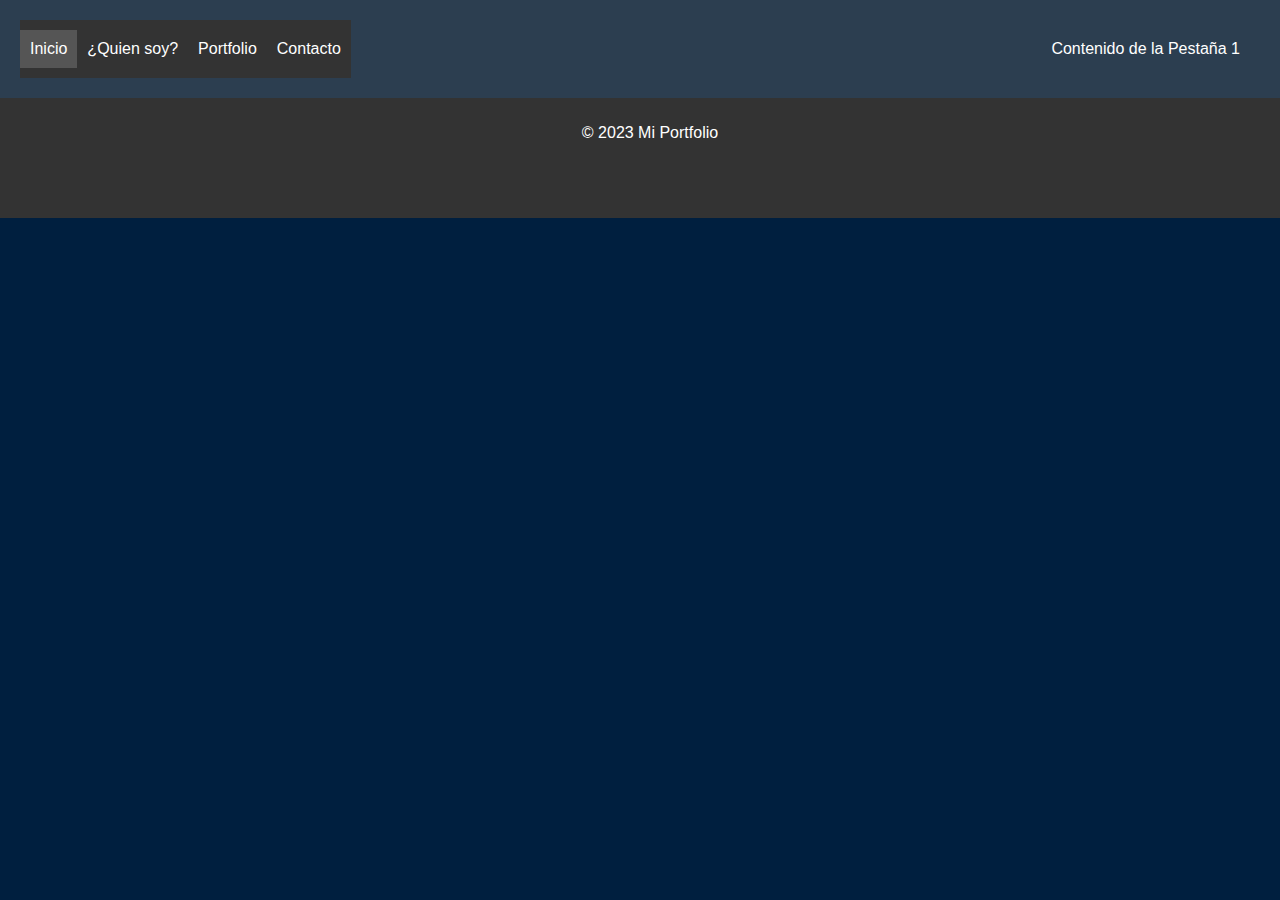
<file: index.html>
<!DOCTYPE html>
<html lang="es">
<head>
    <meta charset="UTF-8">
    <meta name="viewport" content="width=device-width, initial-scale=1.0">
    <link href="https://cdn.jsdelivr.net/npm/bootstrap@5.3.2/dist/css/bootstrap.min.css" rel="stylesheet" integrity="sha384-T3c6CoIi6uLrA9TneNEoa7RxnatzjcDSCmG1MXxSR1GAsXEV/Dwwykc2MPK8M2HN" crossorigin="anonymous">
    <link rel="stylesheet" href="estilos.css">
    <title>Mi Portfolio</title>
</head>
<body>
    <header>
        <nav class="nav-item" id="tabs">
            <ul>
                <li class="active" onclick="mostrarContenido('tab1')">Inicio</li>
                <li onclick="mostrarContenido('tab2')">¿Quien soy?</li>
                <li onclick="mostrarContenido('tab3')">Portfolio</li>
                <li onclick="mostrarContenido('tab3')">Contacto</li>
            </ul>
        </nav>
        
        <div id="content">
            <div id="tab1" class="tab-content active">
                Contenido de la Pestaña 1
            </div>
            <div id="tab2" class="tab-content">
                Contenido de la Pestaña 2
            </div>
            <!-- Aquí puedes agregar más contenidos de pestañas según sea necesario -->
        </div>
    </header>
    <!-- <header>
        <h1 class="logo">NV</h1>
        <ul class="nav">
            <li class="nav-item">
              <a class="nav-link" href="#">Inicio</a>
            </li>
            <li class="nav-item">
              <a class="nav-link" href="#">¿Quien soy?</a>
            </li>
            <li class="nav-item">
              <a class="nav-link" href="#">Portfolio</a>
            </li>
            <li class="nav-item">
              <a class="nav-link" href="#">Contacto</a>
            </li>
          </ul>
    </header>
    <section class="perfil">
        <div class="imagen" id="image">
        <img class="img" src="./Image/WhatsApp Image 2023-11-30 at 16.30.42.jpeg" alt="Imagen de presentacion">
        </div>
        <div class="proyectos" id="projects">
            <h2>Proyectos</h2>
        </div>
    </section>
    <section class= "yo" id="about">
        <h2>Acerca de mí</h2>
        <p>Breve descripción sobre ti y tus habilidades.</p>
    </section>

    <section class="contacto" id="contact">
        <h2>Contacto</h2>
        <p>Información de contacto y formulario de contacto.</p>
    </section> -->

    <footer >
        <p>&copy; 2023 Mi Portfolio</p>
    </footer>

    <script src="main.js"></script>
</body>
</html>
</file>
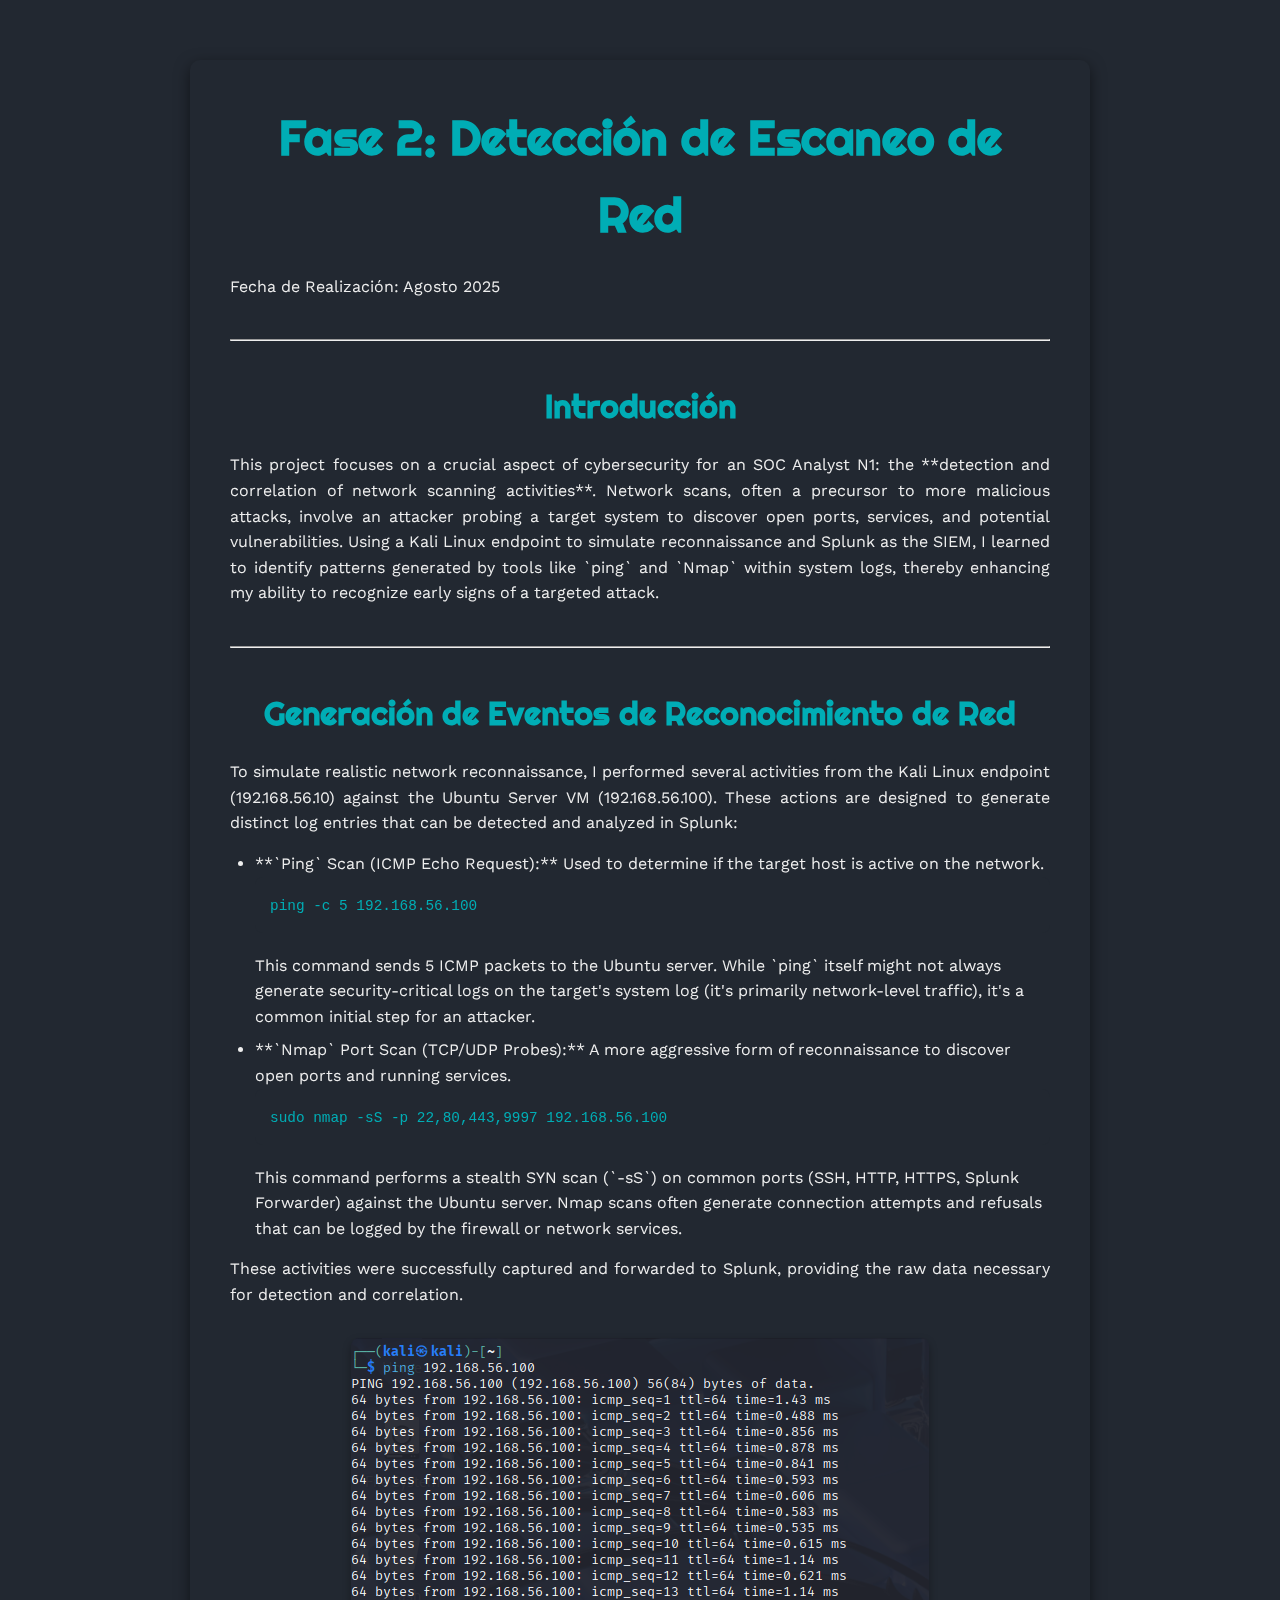
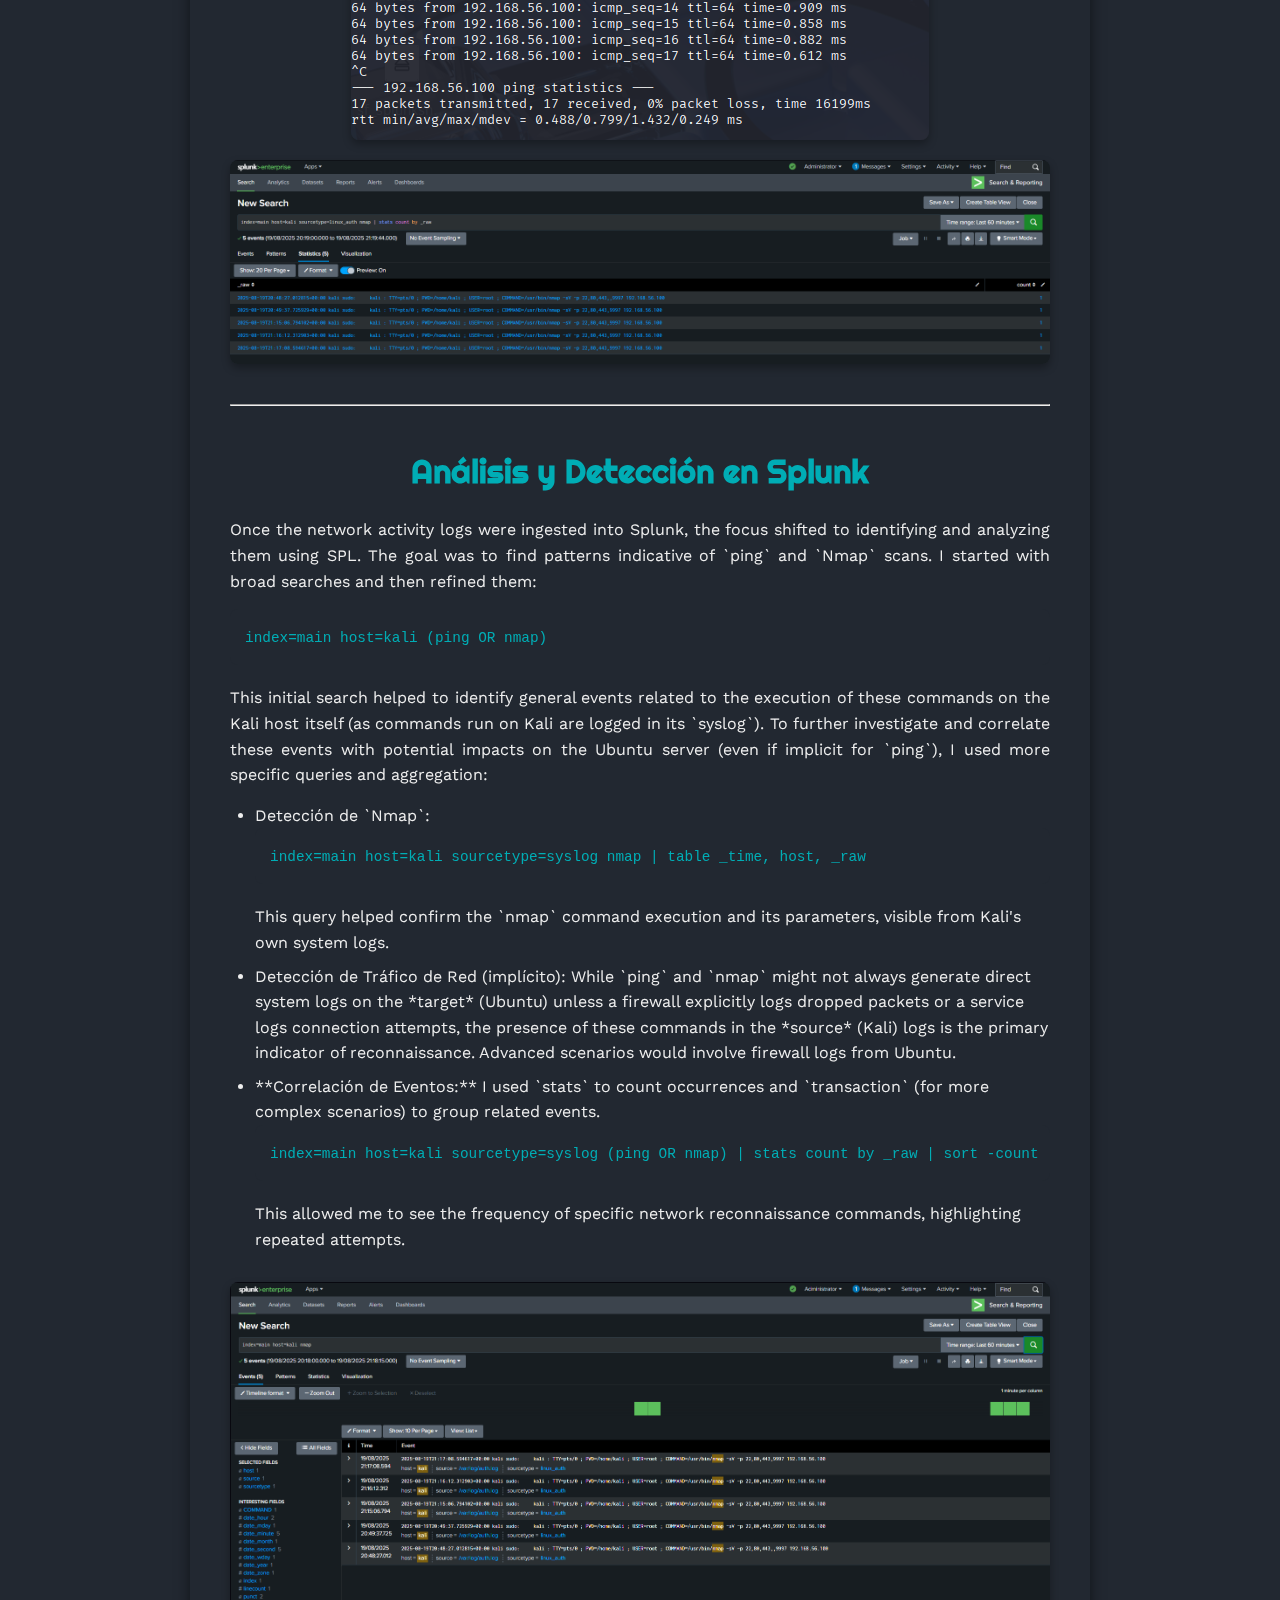
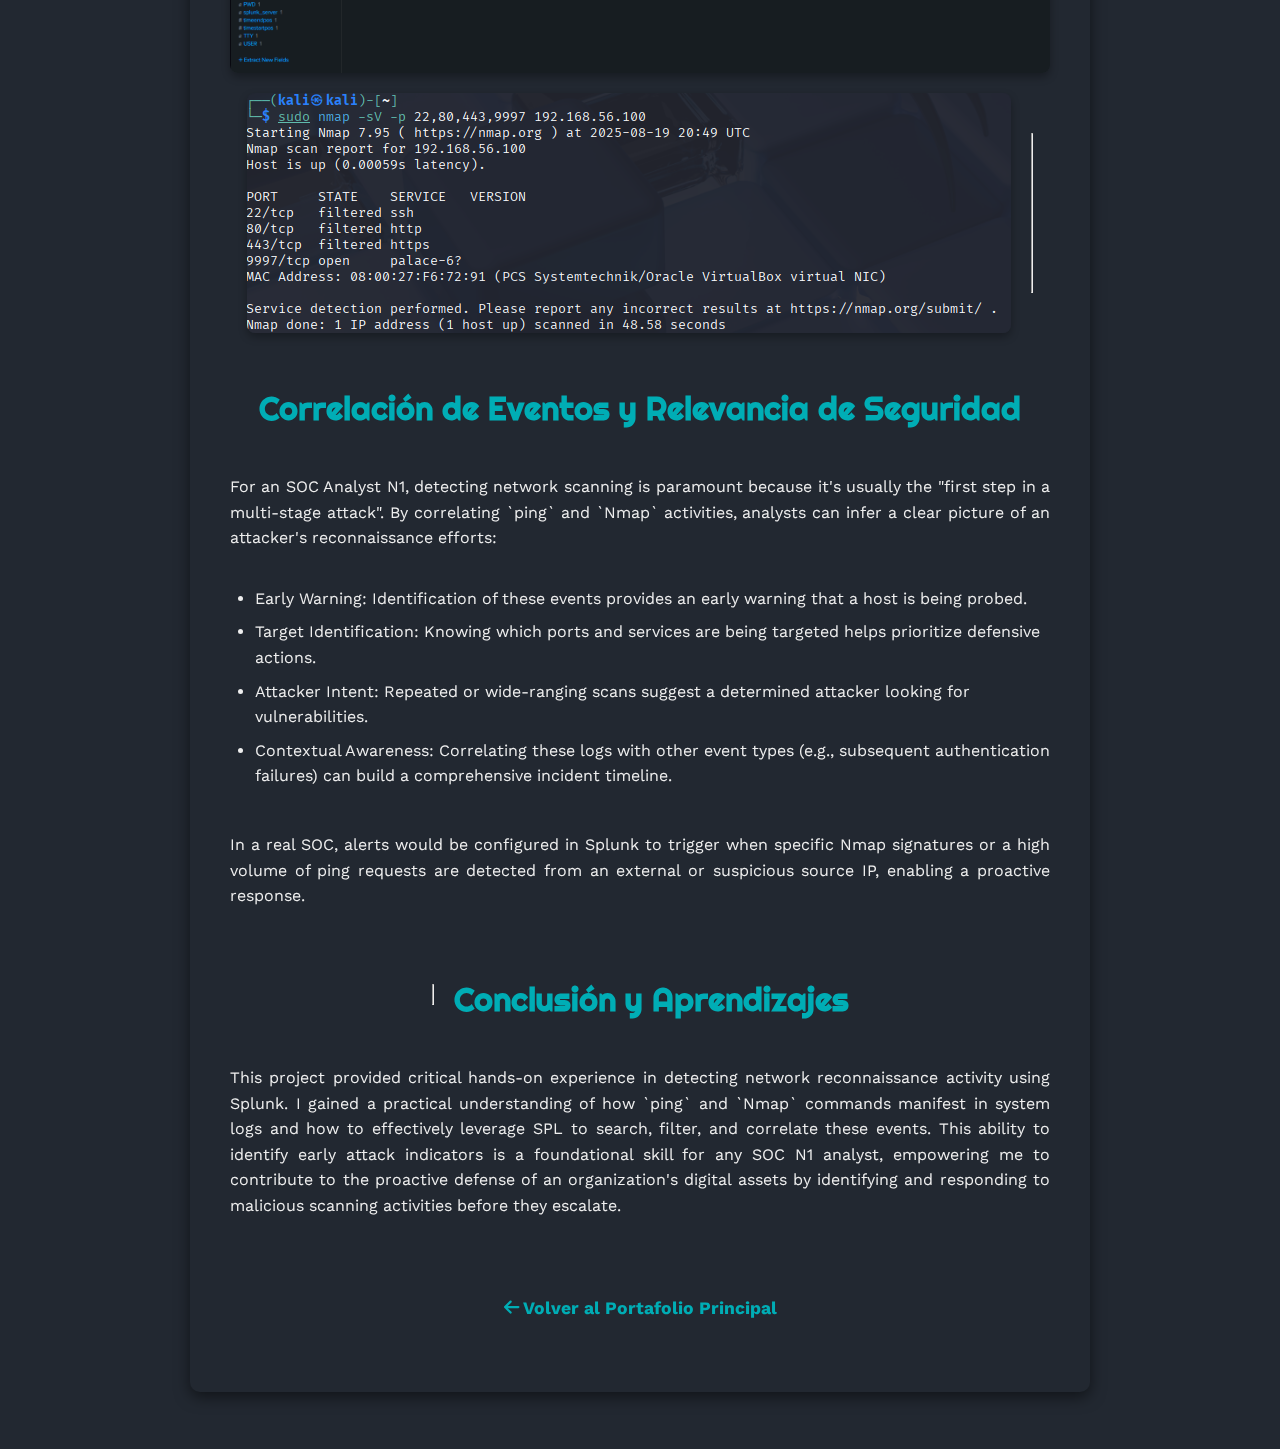
<file: projects/red-event-correlation.html>
<!DOCTYPE html>
<html lang="es">
<head>
    <meta charset="UTF-8">
    <meta name="viewport" content="width=device-width, initial-scale=1.0">
    <title>Proyecto: Fase 2 - Detección de Escaneo de Red</title>
    <link rel="stylesheet" href="../style.css">
    <link rel="stylesheet" href="https://cdnjs.cloudflare.com/ajax/libs/font-awesome/6.5.2/css/all.min.css" xintegrity="sha512-SnH5WK+bZxgPHs44uWIX+LLJAJ9/2PkPKZ5QiAj6Ta86w+fsb2TkcmfRyVX3pBnMFcV7oQPJkl9QevSCWr3W6A==" crossorigin="anonymous" referrerpolicy="no-referrer" />
    <style>
        /* Estilos específicos para esta página */
        body {
            font-family: 'Work Sans', sans-serif;
            background-color: var(--background-dark);
            color: var(--text-light);
            line-height: 1.6;
            margin: 0;
            padding: 20px;
        }
        .container {
            max-width: 900px;
            margin: 40px auto;
            background-color: var(--background-medium);
            padding: 40px;
            border-radius: 10px;
            box-shadow: 0 5px 15px rgba(0, 0, 0, 0.5);
        }
        h1, h2, h3 {
            font-family: 'Righteous', cursive;
            color: var(--primary-color);
            margin-bottom: 20px;
            text-align: center;
        }
        h1 {
            font-size: 3em;
        }
        h2 {
            font-size: 2em;
            margin-top: 30px;
        }
        h3 {
            font-size: 1.5em;
            margin-top: 25px;
            color: var(--text-light); /* Subtítulos de sección en blanco */
            border-bottom: 2px solid var(--primary-color);
            padding-bottom: 10px;
            margin-bottom: 20px;
        }
        p {
            margin-bottom: 15px;
            text-align: justify;
        }
        ul {
            margin-bottom: 15px;
            padding-left: 25px;
        }
        li {
            margin-bottom: 8px;
        }
        .image-gallery {
            display: flex;
            flex-wrap: wrap;
            gap: 20px;
            justify-content: center;
            margin-top: 30px;
            margin-bottom: 30px;
        }
        .image-gallery img {
            max-width: 100%;
            height: auto;
            border-radius: 8px;
            box-shadow: 0 4px 8px rgba(0, 0, 0, 0.3);
            border: 2px solid var(--border-color);
            transition: transform 0.3s ease;
        }
        .image-gallery img:hover {
            transform: scale(1.03);
        }
        pre {
            background-color: var(--background-dark);
            color: var(--primary-color);
            padding: 15px;
            border-radius: 8px;
            overflow-x: auto;
            margin-bottom: 20px;
            border: 1px solid var(--border-color);
        }
        code {
            font-family: 'Consolas', 'Monaco', monospace;
            font-size: 0.9em;
        }
        hr {
            border-color: var(--border-color);
            margin: 40px 0;
        }
        .back-link {
            display: block;
            margin-top: 40px;
            text-align: center;
            color: var(--primary-color);
            text-decoration: none;
            font-weight: bold;
            font-size: 1.1em;
            transition: color 0.3s;
        }
        .back-link:hover {
            color: var(--primary-color-dark);
            text-decoration: underline;
        }
        /* Media Queries para responsividad */
        @media (max-width: 768px) {
            .container {
                margin: 20px auto;
                padding: 20px;
            }
            h1 {
                font-size: 2em;
            }
            h2 {
                font-size: 1.5em;
            }
            h3 {
                font-size: 1.3em;
            }
            .image-gallery img {
                width: 100%;
            }
        }
    </style>
</head>
<body>
    <div class="container">
        <h1>Fase 2: Detección de Escaneo de Red</h1>
        <p>Fecha de Realización: Agosto 2025</p>
        <hr>

        <h2>Introducción</h2>
        <p>This project focuses on a crucial aspect of cybersecurity for an SOC Analyst N1: the **detection and correlation of network scanning activities**. Network scans, often a precursor to more malicious attacks, involve an attacker probing a target system to discover open ports, services, and potential vulnerabilities. Using a Kali Linux endpoint to simulate reconnaissance and Splunk as the SIEM, I learned to identify patterns generated by tools like `ping` and `Nmap` within system logs, thereby enhancing my ability to recognize early signs of a targeted attack.</p>

        <hr>

        <h2>Generación de Eventos de Reconocimiento de Red</h2>
        <p>To simulate realistic network reconnaissance, I performed several activities from the Kali Linux endpoint (192.168.56.10) against the Ubuntu Server VM (192.168.56.100). These actions are designed to generate distinct log entries that can be detected and analyzed in Splunk:</p>
        <ul>
            <li>**`Ping` Scan (ICMP Echo Request):** Used to determine if the target host is active on the network.
                <pre><code>ping -c 5 192.168.56.100</code></pre>
                This command sends 5 ICMP packets to the Ubuntu server. While `ping` itself might not always generate security-critical logs on the target's system log (it's primarily network-level traffic), it's a common initial step for an attacker.</li>
            <li>**`Nmap` Port Scan (TCP/UDP Probes):** A more aggressive form of reconnaissance to discover open ports and running services.
                <pre><code>sudo nmap -sS -p 22,80,443,9997 192.168.56.100</code></pre>
                This command performs a stealth SYN scan (`-sS`) on common ports (SSH, HTTP, HTTPS, Splunk Forwarder) against the Ubuntu server. Nmap scans often generate connection attempts and refusals that can be logged by the firewall or network services.</li>
        </ul>
        <p>These activities were successfully captured and forwarded to Splunk, providing the raw data necessary for detection and correlation.</p>
        <div class="image-gallery">
            <img src="../Image/Imagenes Proyectos/Fase 2/Detección de Actividad de Escaneo de Red desde Kali en Splunk/Ping-Kali-Ubuntu.png" alt="Comando Ping desde Kali a Ubuntu">
            <img src="../Image/Imagenes Proyectos/Fase 2/Detección de Actividad de Escaneo de Red desde Kali en Splunk/Nmap-LogsRaw.png" alt="Salida de Nmap en Kali mostrando el escaneo">
        </div>

        <hr>

        <h2>Análisis y Detección en Splunk</h2>
        <p>Once the network activity logs were ingested into Splunk, the focus shifted to identifying and analyzing them using SPL. The goal was to find patterns indicative of `ping` and `Nmap` scans. I started with broad searches and then refined them:</p>
        <pre><code>index=main host=kali (ping OR nmap)</code></pre>
        <p>This initial search helped to identify general events related to the execution of these commands on the Kali host itself (as commands run on Kali are logged in its `syslog`). To further investigate and correlate these events with potential impacts on the Ubuntu server (even if implicit for `ping`), I used more specific queries and aggregation:</p>
        <ul>
            <li>Detección de `Nmap`:
                <pre><code>index=main host=kali sourcetype=syslog nmap | table _time, host, _raw</code></pre>
                This query helped confirm the `nmap` command execution and its parameters, visible from Kali's own system logs.
            </li>
            <li>Detección de Tráfico de Red (implícito): While `ping` and `nmap` might not always generate direct system logs on the *target* (Ubuntu) unless a firewall explicitly logs dropped packets or a service logs connection attempts, the presence of these commands in the *source* (Kali) logs is the primary indicator of reconnaissance. Advanced scenarios would involve firewall logs from Ubuntu.</li>
            <li>**Correlación de Eventos:** I used `stats` to count occurrences and `transaction` (for more complex scenarios) to group related events.
                <pre><code>index=main host=kali sourcetype=syslog (ping OR nmap) | stats count by _raw | sort -count</code></pre>
                This allowed me to see the frequency of specific network reconnaissance commands, highlighting repeated attempts.
            </li>
        </ul>
        <div class="image-gallery">
            <img src="../Image/Imagenes Proyectos/Fase 2/Detección de Actividad de Escaneo de Red desde Kali en Splunk/Logs-Nmap.png" alt="Resultados de búsqueda de Nmap en Splunk">
            <img src="../Image/Imagenes Proyectos/Fase 2/Detección de Actividad de Escaneo de Red desde Kali en Splunk/Puertos-Nmap.png" alt="Vista de puertos escaneados y detectados por Nmap en Splunk (ejemplo)">
        <hr>

        <h2>Correlación de Eventos y Relevancia de Seguridad</h2>
        <p>For an SOC Analyst N1, detecting network scanning is paramount because it's usually the "first step in a multi-stage attack". By correlating `ping` and `Nmap` activities, analysts can infer a clear picture of an attacker's reconnaissance efforts:</p>
        <ul>
            <li>Early Warning: Identification of these events provides an early warning that a host is being probed.
            <li>Target Identification: Knowing which ports and services are being targeted helps prioritize defensive actions.
            <li>Attacker Intent: Repeated or wide-ranging scans suggest a determined attacker looking for vulnerabilities.
            <li>Contextual Awareness: Correlating these logs with other event types (e.g., subsequent authentication failures) can build a comprehensive incident timeline.</li>
        </ul>
        <p>In a real SOC, alerts would be configured in Splunk to trigger when specific Nmap signatures or a high volume of ping requests are detected from an external or suspicious source IP, enabling a proactive response.</p>

        <hr>

        <h2>Conclusión y Aprendizajes</h2>
        <p>This project provided critical hands-on experience in detecting network reconnaissance activity using Splunk. I gained a practical understanding of how `ping` and `Nmap` commands manifest in system logs and how to effectively leverage SPL to search, filter, and correlate these events. This ability to identify early attack indicators is a foundational skill for any SOC N1 analyst, empowering me to contribute to the proactive defense of an organization's digital assets by identifying and responding to malicious scanning activities before they escalate.</p>
        
        <a href="../index.html" class="back-link"><i class="fa-solid fa-arrow-left"></i> Volver al Portafolio Principal</a>
    </div>
</body>
</html>
</file>
<file: estilos.css>
body {
    font-family: 'Arial', sans-serif;
    margin: 0;
    padding: 0;
    background-color: rgb(0, 31, 63);
}

header {
    display:flex ;
    background-color:rgb(44, 62, 80);
    color: #fff;
    text-align: center;
    padding: 20px;
    justify-content:space-between;
}
.nav-item {
    display: flex;
    flex-wrap: wrap;
    justify-content: center;
    align-items: center;
}
#tabs {
    background-color: #333;
}

#tabs ul {
    list-style-type: none;
    margin: 0;
    padding: 0;
    display: flex;
}

#tabs li {
    padding: 10px;
    color: #fff;
    cursor: pointer;
}

#tabs li.active {
    background-color: #555;
}

#content {
    padding: 20px;
}

.tab-content {
    display: none;
}

.tab-content.active {
    display: block;
}
/* .logo {
   justify-content: start;
}

.nav {
    justify-content:end;
    font-size: 20px;
   
}

.perfil {
    display: flex;
    align-items: center;
    justify-content:space-around;
    color: #333;
}

.img {
    max-width: 300px;
    width: 100%;
    border-radius: 10px; 
    right: 50%;
}


section {
    padding: 40px;
} */

footer {
    background-color: #333;
    color: #fff;
    text-align: center;
    padding-top: 20%;
    padding: 10px;
    width: 100%;
    height: 100px;
    bottom: 0;

}
</file>
<file: style.css>
@import url('https://fonts.googleapis.com/css2?family=Righteous&family=Work+Sans:wght@100;300;400;600;800&display=swap');

/* Variables CSS para una paleta de colores limpia y contrastada */
:root {
    --primary-color: #00ADB5; /* Verde azulado vibrante para acentos (barras de progreso, etc.) */
    --primary-color-dark: #00818A; /* Versión más oscura del color primario */
    --secondary-color: #FF2E63; /* Rojo brillante para acentos */
    --background-dark: #222831; /* Fondo muy oscuro, casi negro (secciones oscuras) */
    --background-light: #F0F0F0; /* Fondo claro para secciones de contraste (donde títulos son negros) */
    --text-light: #EEEEEE; /* Texto blanco/gris muy claro */
    --text-dark: #1F1F1F; /* Texto oscuro, casi negro */
    --border-color-dark: #393E46; /* Gris oscuro para bordes y separadores en fondos oscuros */
    --border-color-light: #CCCCCC; /* Gris claro para bordes en fondos claros */
    --shadow-dark: rgba(0, 0, 0, 0.5); /* Sombra para profundidad en fondos oscuros */
    --shadow-light: rgba(0, 0, 0, 0.15); /* Sombra más sutil en fondos claros */
}

* {
    box-sizing: border-box;
    font-family: 'Work Sans';
    margin: 0;
    padding: 0;
}

html {
    /* Nos permite un scroll suave */
    scroll-behavior: smooth;
}

/* MENÚ DE ENCABEZADO */
.contenedor-header {
    background: var(--background-light); /* Fondo blanco/gris claro para el header */
    position: fixed;
    width: 100%;
    top: 0;
    left: 0;
    z-index: 99;
    box-shadow: 0 2px 10px var(--shadow-light); /* Sombra sutil para profundidad */
}
.contenedor-header header {
    max-width: 1100px;
    margin: auto;
    display: flex;
    justify-content: space-between;
    align-items: center;
    padding: 15px 20px;
}
.contenedor-header header .logo a {
    font-family: 'Righteous';
    font-size: 26px;
    color: var(--text-dark); /* Texto negro para el logo */
    text-decoration: none;
}
.contenedor-header header .logo a span { /* Para el "NATA" en color de acento */
    color: var(--primary-color);
}
.contenedor-header header ul {
    display: flex;
    list-style: none;
}
.contenedor-header header nav ul li a {
    text-decoration: none;
    color: var(--text-dark); /* Texto negro para el menú */
    margin: 0 15px;
    font-weight: 600;
    transition: .5s;
}
.contenedor-header header nav ul li a:hover {
    color: var(--primary-color); /* Hover con color primario */
}
.nav-responsive {
    background-color: var(--primary-color);
    color: var(--text-dark); /* Icono en negro para contraste */
    padding: 5px 10px;
    border-radius: 5px;
    cursor: pointer;
    display: none;
}

/* SECCIÓN INICIO */
.inicio {
    background-color: var(--background-dark); /* Fondo oscuro principal */
    height: 100vh;
    color: var(--text-light);
    display: flex;
    align-items: center;
    text-align: center;
    position: relative;
    padding: 20px;
    background-image: url('/Image');
    background-size: cover; /* Esto asegura que la imagen cubra toda la sección */
    background-position: center; /* Esto centra la imagen */
}

.inicio .contenido-banner {
    max-width: 800px; /* Aumentado el ancho máximo para que ocupe más espacio */
    margin: auto;
    position: relative;
    z-index: 1;
    display: flex;
    flex-direction: column;
    align-items: center;
    justify-content: center;
    width: 100%;
    padding: 40px; /* Más padding interno */
}
.inicio .contenido-banner .contenedor-img {
    position: relative;
    margin: 0 auto 30px auto;
    width: 250px; /* Tamaño de imagen de perfil más grande */
    height: 250px; /* Tamaño de imagen de perfil más grande */
    border-radius: 50%;
    border: 6px solid var(--primary-color);
    display: flex;
    justify-content: center;
    align-items: center;
    overflow: hidden;
    box-shadow: 0 0 30px var(--shadow-dark);
}
.inicio .contenido-banner .contenedor-img img {
    width: 100%;
    height: 100%;
    border-radius: 50%;
    object-fit: cover;
}
.inicio .contenido-banner h1 {
    margin-top: 25px; /* Ajuste de margen */
    font-family: 'Righteous';
    font-size: 52px; /* Título principal más grande */
    color: var(--text-light); /* Título principal en blanco */
    line-height: 1.2;
}
.inicio .contenido-banner h2 {
    font-size: 20px; /* Subtítulo más grande */
    font-weight: normal;
    color: var(--text-light); /* Subtítulo en blanco */
    margin-top: 15px; /* Espacio entre h1 y h2 */
}
.inicio .contenido-banner .redes {
    margin-top: 40px; /* Más espacio para las redes */
    display: flex;
    justify-content: center;
    gap: 25px; /* Más espacio entre íconos */
}
.inicio .contenido-banner .redes a {
    color: var(--text-light); /* Íconos de redes sociales en blanco */
    display: inline-flex;
    align-items: center;
    justify-content: center;
    width: 60px; /* Íconos más grandes */
    height: 60px; /* Íconos más grandes */
    border-radius: 50%;
    border: 2px solid var(--border-color-dark); /* Borde más visible */
    transition: .3s;
    font-size: 26px; /* Tamaño del ícono */
}
.inicio .contenido-banner .redes a:hover {
    background-color: var(--primary-color-dark);
    color: var(--text-light);
    transform: translateY(-5px);
}


/* SECCIÓN SOBRE MI */
.sobremi {
    background-color: var(--background-light); /* Fondo claro para contraste */
    padding: 100px 0;
    color: var(--text-dark); /* Texto oscuro */
}
.sobremi .contenido-seccion {
    max-width: 1100px;
    margin: auto;
    padding: 0 20px;
}
.sobremi h2 {
    font-family: 'Righteous';
    font-size: 42px;
    text-align: center;
    padding: 20px 0;
    color: var(--text-dark); /* Título en negro */
}
.sobremi .contenido-seccion p {
    font-size: 18px;
    line-height: 25px;
    margin-bottom: 20px;
    text-align: center;
}
.sobremi .contenido-seccion p span {
    color: var(--text-dark); /* Span en negro */
    font-weight: bold;
}
.sobremi .fila {
    display: flex;
    justify-content: space-between;
    margin-top: 30px;
}
.sobremi .fila .col {
    width: 49%;
    text-align: center;
}
.sobremi .fila .col h3 {
    font-size: 22px;
    font-family: 'Righteous';
    margin-bottom: 25px;
    color: var(--text-dark); /* Subtítulos en negro */
}
.sobremi .fila .col ul {
    list-style: none;
    text-align: left;
    margin: auto;
    width: fit-content;
}
.sobremi .fila .col ul li {
    margin-bottom: 10px;
}
.sobremi .fila .col ul li strong {
    color: var(--text-dark); /* Detalles en negro */
    margin-right: 10px;
}
.sobremi .fila .col ul li span {
    background-color: var(--secondary-color);
    padding: 3px 8px;
    border-radius: 5px;
    color: var(--text-light);
    font-weight: 600;
}
.sobremi .fila .col .contenedor-intereses {
    display: flex;
    flex-wrap: wrap;
    justify-content: center;
    gap: 15px;
    margin-top: 20px;
}
.sobremi .fila .col .contenedor-intereses .interes {
    width: 120px;
    height: 100px;
    background-color: var(--background-dark);
    border-radius: 10px;
    border: 1px solid var(--border-color-dark);
    display: flex;
    flex-direction: column;
    align-items: center;
    justify-content: center;
    padding: 10px;
    transition: .3s;
    box-shadow: 0 4px 10px var(--shadow-dark);
}
.sobremi .fila .col .contenedor-intereses .interes:hover {
    background-color: var(--primary-color-dark);
    transform: translateY(-5px);
}
.sobremi .fila .col .contenedor-intereses .interes i {
    font-size: 30px;
    margin-bottom: 10px;
    color: var(--text-light); /* Íconos de interés en blanco */
}
.sobremi .fila .col .contenedor-intereses .interes span {
    font-size: 14px;
    color: var(--text-light);
    text-align: center;
}
.sobremi button {
    cursor: pointer;
    background-color: transparent;
    border: 2px solid var(--primary-color);
    width: fit-content;
    display: block;
    margin: 60px auto 0;
    padding: 10px 22px;
    font-size: 16px;
    color: var(--text-dark); /* Texto negro en botón CV */
    position: relative;
    z-index: 10;
    border-radius: 30px;
    transition: all .3s ease;
    overflow: hidden;
}
.sobremi button .overlay {
    position: absolute;
    top: 0;
    left: 0;
    width: 0;
    height: 100%;
    background-color: var(--primary-color);
    z-index: -1;
    transition: 1s;
}
.sobremi button:hover .overlay {
    width: 100%;
}
.sobremi button i {
    margin-left: 10px;
    color: var(--text-dark); /* Icono en negro por defecto */
    transition: color .3s ease;
}
.sobremi button:hover i {
    color: var(--text-light); /* Icono blanco al hover */
}


/* SECCIÓN SKILLS */
.skills {
    background-color: var(--background-dark); /* Fondo oscuro */
    padding: 100px 0;
    text-align: center;
    color: var(--text-light); /* Texto blanco */
}
.skills .contenido-seccion {
    max-width: 1100px;
    margin: auto;
    padding: 0 20px;
}
.skills h2 {
    font-family: 'Righteous';
    font-size: 42px;
    text-align: center;
    padding: 20px 0;
    color: var(--primary-color); /* Título en color primario */
}
.skills .fila {
    display: flex;
    justify-content: space-between;
    gap: 40px;
    margin-top: 30px;
}
.skills .fila .col {
    width: 48%;
}
.skills .fila .col h3 {
    font-size: 28px;
    font-family: 'Righteous';
    margin-bottom: 30px;
    color: var(--text-light); /* Subtítulos de skills en blanco */
    text-align: left;
}
.skills .fila .col .skill {
    margin-bottom: 30px;
    text-align: left;
}
.skills .fila .col .skill span {
    font-size: 20px;
    font-weight: 600;
    color: var(--text-light);
    display: block;
    margin-bottom: 10px;
}
.skills .fila .col .barra-skill {
    height: 10px;
    width: 100%;
    background-color: var(--background-medium);
    border-radius: 5px;
    position: relative;
}
.skills .fila .col .barra-skill .progreso {
    background: linear-gradient(to right, var(--primary-color), var(--secondary-color));
    height: 100%;
    width: 0;
    border-radius: 5px;
}
.skills .fila .col .barra-skill .progreso span {
    position: absolute;
    right: -15px;
    top: -30px;
    color: var(--text-light);
    font-size: 14px;
    background-color: var(--background-dark);
    padding: 2px 5px;
    border-radius: 3px;
    box-shadow: 0 0 5px var(--shadow-dark);
    min-width: 35px;
    text-align: center;
}


/* SECCIÓN EXPERIENCIA */
.curriculum {
    background-color: var(--background-light); /* Fondo claro para contraste */
    padding: 100px 0;
    color: var(--text-dark); /* Texto oscuro */
}
.curriculum .contenido-seccion {
    max-width: 1100px;
    margin: auto;
    padding: 0 20px;
}
.curriculum h2 {
    font-family: 'Righteous';
    font-size: 42px;
    text-align: center;
    padding: 20px 0;
    color: var(--text-dark); /* Título en negro */
}
.curriculum .fila {
    display: flex;
    justify-content: space-between;
    margin-top: 60px;
}
.curriculum .fila .col {
    width: 49%;
    padding: 0 20px;
}
.curriculum .fila .izquierda {
    border-right: 2px solid var(--border-color-light); /* Borde separador claro */
}
.curriculum .fila .derecha {
    border-left: 2px solid var(--border-color-light); /* Borde separador claro */
}
.curriculum .fila .col h3 {
    font-size: 22px;
    font-family: 'Righteous';
    margin-bottom: 25px;
    text-align: center;
    color: var(--text-dark); /* Subtítulos en negro */
}
.curriculum .fila .item {
    padding: 25px;
    margin-bottom: 30px;
    background-color: var(--background-light);
    border-radius: 10px;
    box-shadow: 0 4px 10px var(--shadow-light);
    position: relative;
    border: 1px solid var(--border-color-light);
}
.curriculum .fila .item h4 {
    font-size: 20px;
    margin-bottom: 10px;
    color: var(--text-dark); /* Títulos de item en negro */
}
.curriculum .fila .item .casa {
    color: var(--text-dark); /* Texto en negro */
    font-size: 16px;
    font-weight: bold;
}
.curriculum .fila .item .fecha {
    display: block;
    color: var(--secondary-color);
    font-size: 14px;
    margin-bottom: 10px;
}
.curriculum .fila .item p {
    line-height: 24px;
    font-size: 15px;
    text-align: justify;
}
.curriculum .fila .item .conectori, .curriculum .fila .item .conectord {
    height: 2px;
    background-color: var(--border-color-light); /* Conectores claros */
    width: 47px;
    position: absolute;
    right: -47px;
    top: 50%;
    z-index: 5;
}
.curriculum .fila .item .conectord {
    left: -47px;
}
.curriculum .fila .item .circuloi, .curriculum .fila .item .circulod {
    display: block;
    height: 10px;
    width: 10px;
    border-radius: 50%;
    background-color: var(--border-color-light); /* Círculos claros */
    float: right;
    margin-top: -4px;
}
.curriculum .fila .item .circulod {
    float: left;
}

/* SECCIÓN PORTFOLIO */
.portfolio {
    background-color: var(--background-dark); /* Fondo oscuro */
    padding: 100px 0;
    color: var(--text-light);
    text-align: center;
}
.portfolio .contenido-seccion {
    max-width: 1100px;
    margin: auto;
    padding: 0 20px;
}
.portfolio h2 {
    font-family: 'Righteous';
    font-size: 42px;
    text-align: center;
    padding: 20px 0;
    color: var(--primary-color); /* Título en color primario */
}
.portfolio .galeria {
    display: grid;
    grid-template-columns: repeat(auto-fit, minmax(300px, 1fr));
    gap: 30px;
    margin-top: 30px;
}
.portfolio .galeria .proyecto {
    position: relative;
    border-radius: 10px;
    overflow: hidden;
    box-shadow: 0 5px 15px var(--shadow-dark);
    border: 1px solid var(--border-color-dark);
    transition: transform 0.3s ease;
}
.portfolio .galeria .proyecto img {
    width: 100%;
    height: 250px;
    object-fit: cover;
    display: block;
}
.portfolio .galeria .proyecto .overlay {
    position: absolute;
    top: 0;
    width: 100%;
    height: 100%;
    background: linear-gradient(rgba(0,0,0,.8), var(--primary-color-dark));
    display: flex;
    flex-direction: column;
    justify-content: center;
    align-items: center;
    opacity: 0;
    transition: 1s;
    text-align: center;
    padding: 20px;
}
.portfolio .galeria .proyecto .overlay h3 {
    color: var(--text-light);
    margin-bottom: 10px;
    font-family: 'Righteous';
}
.portfolio .galeria .proyecto .overlay p {
    color: var(--text-light);
    font-size: 14px;
    margin-bottom: 15px;
}
.portfolio .galeria .proyecto .overlay .project-link {
    display: inline-block;
    background-color: var(--secondary-color);
    color: var(--text-light);
    padding: 8px 15px;
    border-radius: 20px;
    text-decoration: none;
    font-size: 14px;
    font-weight: bold;
    transition: .3s;
}
.portfolio .galeria .proyecto .overlay .project-link:hover {
    background-color: var(--primary-color);
}
.portfolio .galeria .proyecto:hover .overlay {
    opacity: 1;
}
.portfolio .galeria .proyecto:hover {
    transform: scale(1.05);
}

/* SECCIÓN CONTACTO */
.contacto {
    background-color: var(--background-light); /* Fondo claro */
    padding: 100px 0;
    color: var(--text-dark);
    text-align: center;
}
.contacto .contenido-seccion {
    max-width: 1100px;
    margin: auto;
    padding: 0 20px;
}
.contacto h2 {
    font-family: 'Righteous';
    font-size: 42px;
    text-align: center;
    padding: 20px 0;
    color: var(--text-dark); /* Título en negro */
}
.contacto .fila {
    display: flex;
    justify-content: center;
    gap: 40px;
    margin-top: 30px;
}
.contacto .fila .col {
    width: 48%;
}
.contacto .fila .col input, .contacto .fila .col textarea {
    display: block;
    width: 100%;
    padding: 12px;
    margin-bottom: 20px;
    background-color: var(--background-dark);
    color: var(--text-light);
    border: 1px solid var(--border-color-dark);
    border-radius: 5px;
    outline: none;
}
.contacto .fila .col input::placeholder, .contacto .fila .col textarea::placeholder {
    color: var(--text-light);
    opacity: 0.7;
}
.contacto .fila .col textarea {
    resize: none;
    height: 150px;
}
.contacto .fila .col button {
    cursor: pointer;
    background-color: transparent;
    border: 2px solid var(--primary-color);
    width: fit-content;
    display: block;
    margin: 20px auto 0;
    padding: 10px 22px;
    font-size: 16px;
    color: var(--text-dark); /* Texto negro en botón */
    position: relative;
    z-index: 10;
    border-radius: 30px;
    transition: all .3s ease;
    overflow: hidden;
}
.contacto .fila .col button .overlay {
    position: absolute;
    top: 0;
    left: 0;
    width: 0;
    height: 100%;
    background-color: var(--primary-color);
    z-index: -1;
    transition: 1s;
}
.contacto .fila .col button:hover .overlay {
    width: 100%;
}
.contacto .fila .col button i {
    margin-left: 10px;
    color: var(--text-dark); /* Icono en negro por defecto */
    transition: color .3s ease;
}
.contacto .fila .col button:hover i {
    color: var(--text-light); /* Icono blanco al hover */
}
.contacto .fila .col img {
    width: 100%;
    border-radius: 10px;
    box-shadow: 0 5px 15px var(--shadow-light);
    border: 1px solid var(--border-color-light);
}
.contacto .fila .col .info {
    text-align: left;
    margin-top: 20px;
}
.contacto .fila .col .info ul {
    list-style: none;
    padding: 0;
}
.contacto .fila .col .info ul li {
    margin-bottom: 10px;
    color: var(--text-dark); /* Texto oscuro */
    font-size: 17px;
}
.contacto .fila .col .info ul li i {
    color: var(--text-dark); /* Íconos en negro */
    margin-right: 10px;
}

/* FOOTER */
footer {
    background-color: var(--background-light); /* Fondo claro */
    color: var(--text-dark);
    padding: 20px 0;
    text-align: center;
    position: relative;
    box-shadow: 0 -2px 10px var(--shadow-light);
}
footer .arriba {
    display: block;
    width: 50px;
    height: 50px;
    background-color: var(--primary-color);
    color: var(--text-dark); /* Icono negro */
    position: absolute;
    left: 50%;
    transform: translateX(-50%);
    top: -25px;
    border-radius: 50%;
    line-height: 50px;
    font-size: 20px;
    text-decoration: none;
    transition: .3s;
}
footer .arriba:hover {
    background-color: var(--primary-color-dark);
}
footer .redes a {
    color: var(--text-dark); /* Íconos de redes sociales en footer en negro */
    display: inline-block;
    text-decoration: none;
    width: 40px;
    height: 40px;
    line-height: 40px;
    border-radius: 50%;
    border: 1px solid var(--border-color-light); /* Borde claro */
    margin: 0 8px;
    transition: .3s;
    font-size: 18px;
    margin-top: 15px;
}
footer .redes a:hover {
    background-color: var(--primary-color-dark);
    color: var(--text-light);
}

/* SECCIÓN RESPONSIVE */
@media screen and (max-width: 990px) {
    .nav-responsive {
        display: block;
    }
    .contenedor-header header nav {
        position: absolute;
        top: 100%;
        left: -100%;
        background-color: var(--background-light);
        width: 100%;
        height: 100vh;
        padding: 20px 0;
        text-align: center;
        transition: .5s;
        box-shadow: 0 5px 10px var(--shadow-light);
    }
    .contenedor-header header nav.responsive {
        left: 0;
    }
    .contenedor-header header nav ul {
        display: block;
        margin: auto;
    }
    .contenedor-header header nav ul li {
        margin: 25px 0;
    }
    .contenedor-header header nav ul li a {
        color: var(--text-dark); /* Texto negro en menú responsive */
        font-size: 20px;
    }

    .sobremi .fila {
        display: block;
    }
    .sobremi .fila .col {
        width: 100%;
        margin-bottom: 50px;
    }

    .skills .fila {
        display: block;
    }
    .skills .fila .col {
        width: 100%;
        margin-bottom: 30px;
    }

    .curriculum .fila {
        display: block;
    }
    .curriculum .fila .col {
        width: 100%;
    }
    .curriculum .fila .izquierda {
        border-right: none;
        border-bottom: 2px solid var(--border-color-light);
        margin-bottom: 60px;
    }
    .curriculum .fila .derecha {
        border-left: none;
    }
    .curriculum .fila .item .conectori, .curriculum .fila .item .conectord {
        right: 50%;
        bottom: -20px;
        transform: translateX(50%) rotate(90deg);
    }
    .contacto .fila {
        display: block;
    }
    .contacto .fila .col {
        width: 100%;
        margin-bottom: 20px;
    }

    .inicio .contenido-banner {
        max-width: 90%;
        padding: 20px;
    }
    .inicio .contenido-banner h1 {
        font-size: 38px;
    }
    .inicio .contenido-banner h2 {
        font-size: 16px;
    }
    .inicio .contenido-banner .contenedor-img {
        width: 180px;
        height: 180px;
        border-width: 4px;
    }
    .inicio .contenido-banner .redes a {
        width: 45px;
        height: 45px;
        font-size: 20px;
    }
}

@media screen and (max-width: 480px) {
    .inicio .contenido-banner h1 {
        font-size: 30px;
    }
    .inicio .contenido-banner h2 {
        font-size: 14px;
    }
}
</file>
